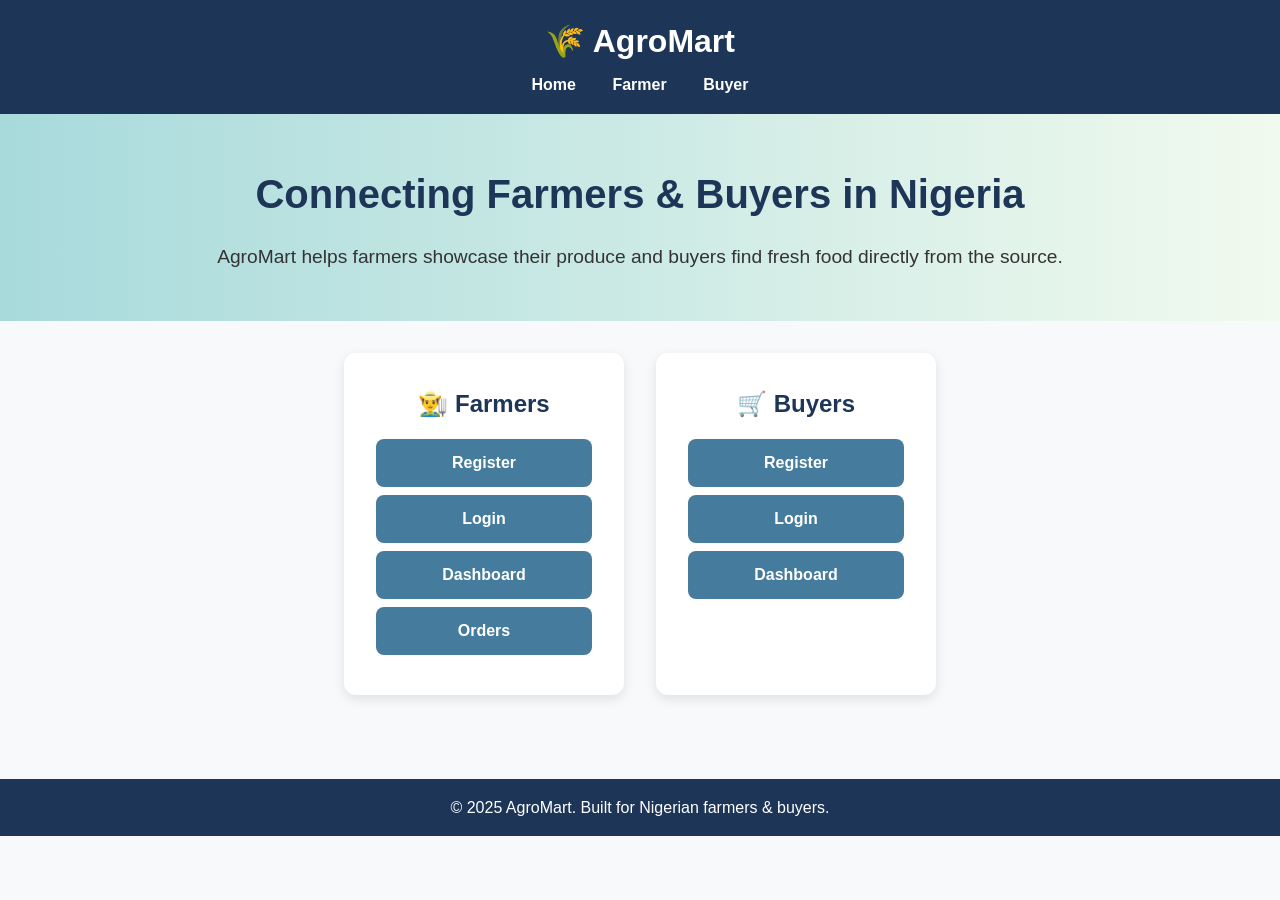
<file: index.html>
<!DOCTYPE html>
<html lang="en">
<head>
  <meta charset="UTF-8" />
  <meta name="viewport" content="width=device-width, initial-scale=1.0" />
  <title>AgroMart - Connecting Farmers & Buyers</title>
  <link rel="stylesheet" href="styles.css" />
  <style>
    body {
      font-family: Arial, sans-serif;
      margin: 0;
      padding: 0;
      background: #f8f9fa;
      color: #333;
    }
    header {
      background: #1d3557;
      color: #fff;
      padding: 1rem;
      text-align: center;
    }
    nav a {
      margin: 0 1rem;
      color: #fff;
      text-decoration: none;
      font-weight: bold;
    }
    .hero {
      text-align: center;
      padding: 3rem 1rem;
      background: linear-gradient(to right, #a8dadc, #f1faee);
    }
    .hero h1 {
      font-size: 2.5rem;
      margin-bottom: 1rem;
      color: #1d3557;
    }
    .hero p {
      font-size: 1.2rem;
    }
    .sections {
      display: flex;
      justify-content: center;
      gap: 2rem;
      padding: 2rem;
      flex-wrap: wrap;
    }
    .card {
      background: #fff;
      border-radius: 12px;
      box-shadow: 0 4px 12px rgba(0,0,0,0.1);
      padding: 2rem;
      width: 280px;
      text-align: center;
    }
    .card h2 {
      color: #1d3557;
      margin-bottom: 1rem;
    }
    .card a {
      display: block;
      margin: 0.5rem 0;
      padding: 0.7rem;
      border-radius: 8px;
      text-decoration: none;
      font-weight: bold;
      background: #457b9d;
      color: #fff;
      transition: background 0.3s;
    }
    .card a:hover {
      background: #1d3557;
    }
    footer {
      text-align: center;
      padding: 1rem;
      background: #1d3557;
      color: #fff;
      margin-top: 2rem;
    }
  </style>
</head>
<body>
  <header>
    <h1>🌾 AgroMart</h1>
    <nav>
      <a href="index.html">Home</a>
      <a href="register.html">Farmer</a>
      <a href="buyer-register.html">Buyer</a>
    </nav>
  </header>

  <section class="hero">
    <h1>Connecting Farmers & Buyers in Nigeria</h1>
    <p>AgroMart helps farmers showcase their produce and buyers find fresh food directly from the source.</p>
  </section>

  <section class="sections">
    <div class="card">
      <h2>👨‍🌾 Farmers</h2>
      <a href="register.html">Register</a>
      <a href="login.html">Login</a>
      <a href="dashboard.html">Dashboard</a>
      <a href="farmer-orders.html">Orders</a>
    </div>

    <div class="card">
      <h2>🛒 Buyers</h2>
      <a href="buyer-register.html">Register</a>
      <a href="buyer-login.html">Login</a>
      <a href="buyer-dashboard.html">Dashboard</a>
    </div>
  </section>

  <footer>
    <p>© 2025 AgroMart. Built for Nigerian farmers & buyers.</p>
  </footer>
</body>
</html>
</file>
<file: styles.css>
/* ===== Global Reset ===== */
* {
  margin: 0;
  padding: 0;
  box-sizing: border-box;
  font-family: "Segoe UI", Tahoma, Geneva, Verdana, sans-serif;
}

/* ===== Body ===== */
body {
  background: #f7f9fb;
  color: #333;
  line-height: 1.6;
}

/* ===== Header ===== */
header {
  background: #2d6a4f;
  color: #fff;
  padding: 15px 20px;
  text-align: center;
}

header h1 {
  margin-bottom: 5px;
}

nav a {
  color: #fff;
  text-decoration: none;
  margin: 0 10px;
  font-weight: 500;
  transition: color 0.2s ease;
}

nav a:hover {
  color: #ffdd57;
}

/* ===== Main Container ===== */
main {
  max-width: 900px;
  margin: 20px auto;
  padding: 20px;
}

/* ===== Forms ===== */
form {
  background: #fff;
  padding: 20px;
  border-radius: 10px;
  box-shadow: 0 4px 8px rgba(0,0,0,0.05);
  display: flex;
  flex-direction: column;
  gap: 15px;
}

form input, form select {
  padding: 12px;
  border: 1px solid #ccc;
  border-radius: 8px;
  outline: none;
  transition: border-color 0.2s ease;
}

form input:focus, form select:focus {
  border-color: #2d6a4f;
}

button {
  padding: 12px;
  background: #2d6a4f;
  color: white;
  border: none;
  border-radius: 8px;
  cursor: pointer;
  font-weight: bold;
  transition: background 0.3s ease;
}

button:hover {
  background: #1b4332;
}

/* ===== Cards (Products & Orders) ===== */
.card, .order {
  background: #fff;
  border-radius: 12px;
  padding: 20px;
  margin-bottom: 20px;
  box-shadow: 0 4px 10px rgba(0,0,0,0.05);
  transition: transform 0.2s ease;
}

.card:hover, .order:hover {
  transform: translateY(-3px);
}

/* ===== Product Grid ===== */
.product-grid {
  display: grid;
  grid-template-columns: repeat(auto-fit, minmax(220px, 1fr));
  gap: 20px;
}

/* ===== Status Colors ===== */
.status {
  font-weight: bold;
  padding: 5px 10px;
  border-radius: 6px;
}

.status.pending {
  background: #fff3cd;
  color: #856404;
}

.status.shipped {
  background: #cce5ff;
  color: #004085;
}

.status.delivered {
  background: #d4edda;
  color: #155724;
}

/* ===== Utility ===== */
.text-center {
  text-align: center;
}
/* ===== Product Cards (Shop Style) ===== */
.product-grid {
  display: grid;
  grid-template-columns: repeat(auto-fit, minmax(250px, 1fr));
  gap: 25px;
  margin-top: 20px;
}

.product-card {
  background: #fff;
  border-radius: 12px;
  box-shadow: 0 4px 12px rgba(0,0,0,0.08);
  overflow: hidden;
  display: flex;
  flex-direction: column;
  transition: transform 0.2s ease, box-shadow 0.2s ease;
}

.product-card:hover {
  transform: translateY(-5px);
  box-shadow: 0 6px 16px rgba(0,0,0,0.12);
}

.product-card img {
  width: 100%;
  height: 200px;
  object-fit: cover;
}

.product-info {
  padding: 15px;
  flex-grow: 1;
  display: flex;
  flex-direction: column;
  justify-content: space-between;
}

.product-info h3 {
  font-size: 1.2rem;
  margin-bottom: 8px;
  color: #2d6a4f;
}

.product-info p {
  font-size: 0.95rem;
  margin-bottom: 10px;
}

.product-price {
  font-weight: bold;
  font-size: 1.1rem;
  margin-bottom: 12px;
  color: #1b4332;
}

.product-card button {
  width: 100%;
  padding: 10px;
  background: #ffdd57;
  border: none;
  border-radius: 6px;
  font-weight: bold;
  cursor: pointer;
  transition: background 0.2s ease;
}

.product-card button:hover {
  background: #f4c430;
}
</file>
